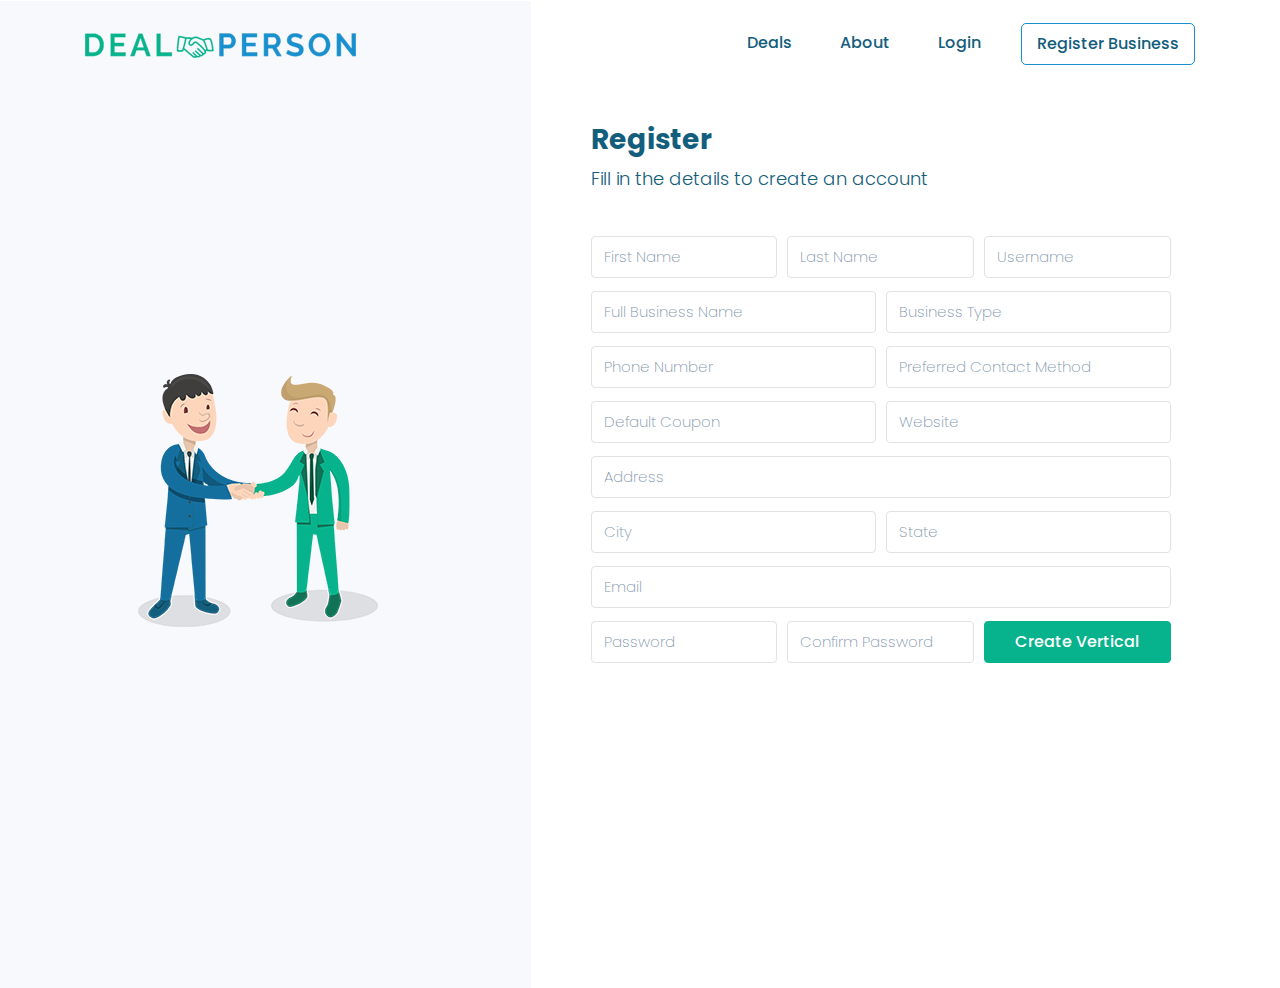
<file: contact.html>
<!DOCTYPE html>
<html lang="en">

<head>

    <meta charset="utf-8">
    <meta name="viewport" content="width=device-width, initial-scale=1, shrink-to-fit=no">
    <meta name="description" content="">
    <meta name="author" content="">

    <title>Deal Person</title>

    <!-- Bootstrap core CSS -->
    <link href="vendor/bootstrap/css/bootstrap.min.css" rel="stylesheet">
    <link href="https://fonts.googleapis.com/css?family=Poppins:200,300,400,500,600,700,800,900" rel="stylesheet">
    <link href="https://fonts.googleapis.com/css?family=Montserrat:300,400" rel="stylesheet">

    <!-- Custom styles for this template -->
    <link href="css/custom.css" rel="stylesheet">

    <style type="text/css">
        .navbar-bg-custom {
            border: 0;
        }

    </style>


</head>

<body>

    <!-- Navigation -->
    <nav class="navbar navbar-expand-lg navbar-bg-custom navbar-light">
        <div class="container">
            <!--                 <div class="col-md-5 left-pane-head"> -->
            <a class="navbar-brand" href="index.html"><img class="logo" src="images/logo.png"></a>
            <!--       </div> -->
            <!--             <div class="col-md-7"> -->
            <button class="navbar-toggler" type="button" data-toggle="collapse" data-target="#navbarResponsive" aria-controls="navbarResponsive" aria-expanded="false" aria-label="Toggle navigation">
          <span class="navbar-toggler-icon"></span>
        </button>
            <div class="collapse navbar-collapse nav-custom" id="navbarResponsive">
                <ul class="navbar-nav ml-auto">
                    <li class="nav-item active">
                        <a class="nav-link" href="deal-list.html">Deals
                <span class="sr-only">(current)</span>
              </a>
                    </li>
                    <li class="nav-item">
                        <a class="nav-link" href="#">About</a>
                    </li>
                    <li class="nav-item">
                        <a class="nav-link" href="login.html">Login</a>
                    </li>
                    <li class="nav-item">
                        <a class="nav-link reg-button" href="register.html">Register Business</a>
                    </li>
                </ul>
            </div>
        </div>
        <!--       </div> -->
    </nav>



    <div class="row body-container">

        <div class="col-lg-5 left-pane">
            <img class="center-content" src="images/deal-person.png">
        </div>
        <div class="col-lg-6 right-pane">
            <h2 class="reg-title">Register</h2>
            <p class="reg-desc">Fill in the details to create an account</p>


            <form class="reg-form">
                <div class="form-row">
                    <div class="col-md-4">
                        <input type="text" class="form-control" placeholder="First Name">
                    </div>
                    <div class="col-md-4">
                        <input type="text" class="form-control" placeholder="Last Name">
                    </div>
                    <div class="col-md-4">
                        <input type="text" class="form-control" placeholder="Username">
                    </div>
                </div>

                <div class="form-row">
                    <div class="col-md-6">
                        <input type="text" class="form-control" placeholder="Full Business Name">
                    </div>
                    <div class="col-md-6">
                        <input type="text" class="form-control" placeholder="Business Type">
                    </div>
                </div>

                <div class="form-row">
                    <div class="col-md-6">
                        <input type="text" class="form-control" placeholder="Phone Number">
                    </div>
                    <div class="col-md-6">
                        <input type="text" class="form-control" placeholder="Preferred Contact Method">
                    </div>
                </div>

                <div class="form-row">
                    <div class="col-md-6">
                        <input type="text" class="form-control" placeholder="Default Coupon">
                    </div>
                    <div class="col-md-6">
                        <input type="text" class="form-control" placeholder="Website">
                    </div>
                </div>

                <div class="form-row">
                    <div class="col-md-12">
                        <input type="text" class="form-control" placeholder="Address">
                    </div>
                </div>


                <div class="form-row">
                    <div class="col-md-6">
                        <input type="text" class="form-control" placeholder="City">
                    </div>
                    <div class="col-md-6">
                        <input type="text" class="form-control" placeholder="State">
                    </div>
                </div>


                <div class="form-row">
                    <div class="col-md-12">
                        <input type="text" class="form-control" placeholder="Email">
                    </div>
                </div>


                <div class="form-row">
                    <div class="col-md-4">
                        <input type="text" class="form-control" placeholder="Password">
                    </div>
                    <div class="col-md-4">
                        <input type="text" class="form-control" placeholder="Confirm Password">
                    </div>
                    <div class="col-md-4">
                        <button type="submit" class="btn btn-submit">Create Vertical</button>
                    </div>
                </div>


            </form>


        </div>
    </div>








    <!-- Bootstrap core JavaScript -->
    <script src="vendor/jquery/jquery.min.js"></script>
    <script src="vendor/bootstrap/js/bootstrap.bundle.min.js"></script>

</body>

</html>
</file>
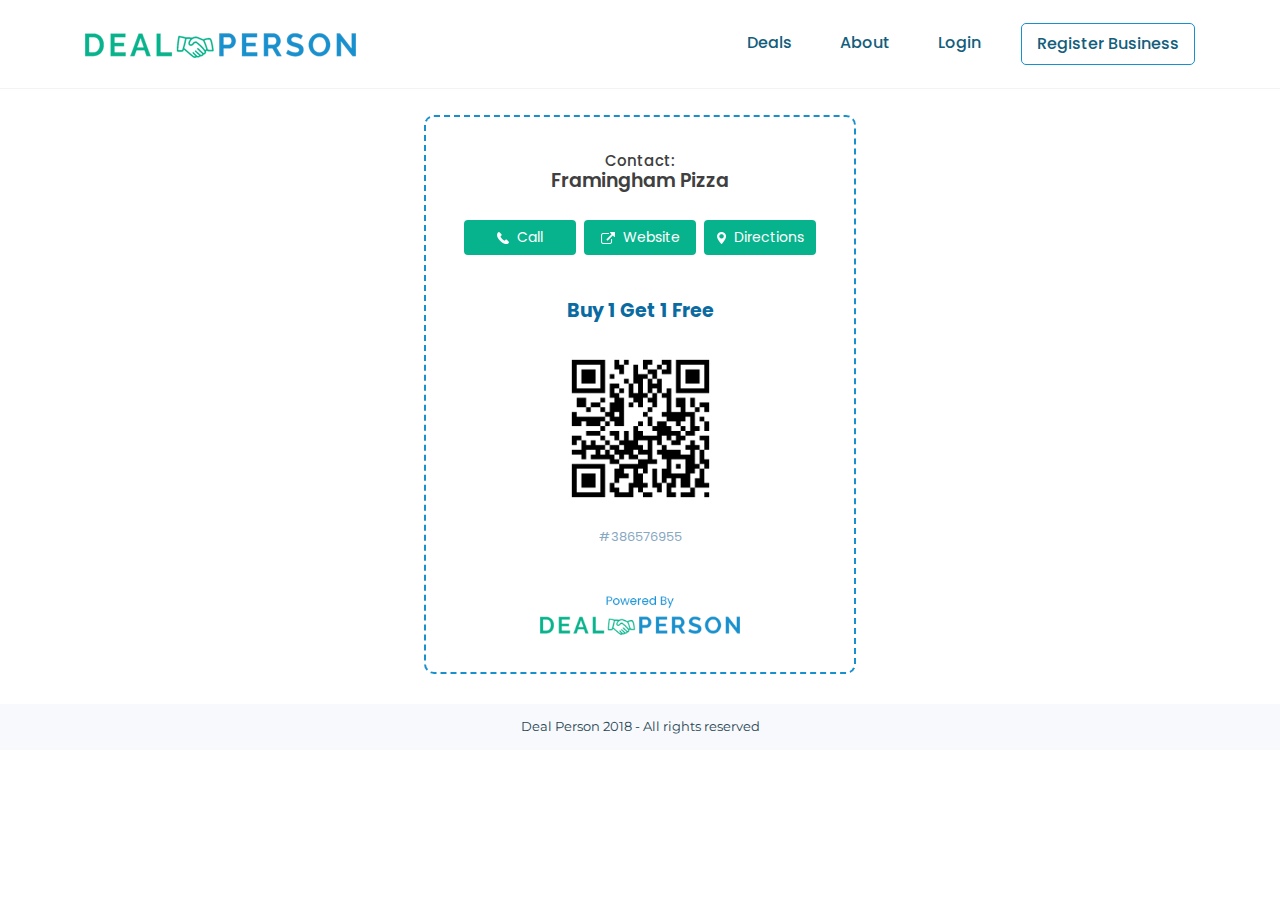
<file: coupon.html>
<!DOCTYPE html>
<html lang="en">

<head>

    <meta charset="utf-8">
    <meta name="viewport" content="width=device-width, initial-scale=1, shrink-to-fit=no">
    <meta name="description" content="">
    <meta name="author" content="">

    <title>Deal Person</title>

    <!-- Bootstrap core CSS -->
    <link href="vendor/bootstrap/css/bootstrap.min.css" rel="stylesheet">
    <link href="https://fonts.googleapis.com/css?family=Poppins:300,400,500,600,700,800,900" rel="stylesheet">
    <link href="https://fonts.googleapis.com/css?family=Montserrat:300,400" rel="stylesheet">

    <!-- Custom styles for this template -->
    <link href="css/custom.css" rel="stylesheet">


</head>

<body>

    <!-- Navigation -->
    <nav class="navbar navbar-expand-lg navbar-bg-custom navbar-light">
        <div class="container">
            <a class="navbar-brand" href="index.html"><img class="logo" src="images/logo.png"></a>
            <button class="navbar-toggler" type="button" data-toggle="collapse" data-target="#navbarResponsive" aria-controls="navbarResponsive" aria-expanded="false" aria-label="Toggle navigation">
          <span class="navbar-toggler-icon"></span>
        </button>
            <div class="collapse navbar-collapse nav-custom" id="navbarResponsive">
                <ul class="navbar-nav ml-auto">
                    <li class="nav-item active">
                        <a class="nav-link" href="deal-list.html">Deals
                <span class="sr-only">(current)</span>
              </a>
                    </li>
                    <li class="nav-item">
                        <a class="nav-link" href="#">About</a>
                    </li>
                    <li class="nav-item">
                        <a class="nav-link" href="login.html">Login</a>
                    </li>
                    <li class="nav-item">
                        <a class="nav-link reg-button" href="register.html">Register Business</a>
                    </li>
                </ul>
            </div>
        </div>
    </nav>


    <!-- Page Content -->
    <div class="container">

        <div class="col-sm-12 col-md-7 col-lg-5" style="margin: 0 auto">
            <div class="coupon-widget">
                <h5>Contact:<br>
                    <div class="business-name">Framingham Pizza</div>
                </h5>

                <div class="action-buttons">
                    <button class="btn btn-default"><img class="call-icon" src="images/call-icon.png">Call</button>
                    <button class="btn btn-default"><img class="call-icon" src="images/link-icon.png">Website</button>
                    <button class="btn btn-default"><img class="call-icon" src="images/pin-icon.png">Directions</button>
                </div>

                <p class="deal-claim">Buy 1 Get 1 Free</p>
                <img class="qr-code" src="images/qr-code.png">

                <div class="deal-id-coupon">#386576955</div>
                <img class="powered-by" src="images/powered-by.png">

            </div>
        </div>

    </div>
    <!-- /.container -->

    <!-- Footer -->
    <footer class="footer-bg text-center container-fluid">
        <div class="container">
            <p class="footer-credit">Deal Person 2018 - All rights reserved</p>
        </div>
        <!-- /.container -->
    </footer>

    <!-- Bootstrap core JavaScript -->
    <script src="vendor/jquery/jquery.min.js"></script>
    <script src="vendor/bootstrap/js/bootstrap.bundle.min.js"></script>

</body>

</html>
</file>
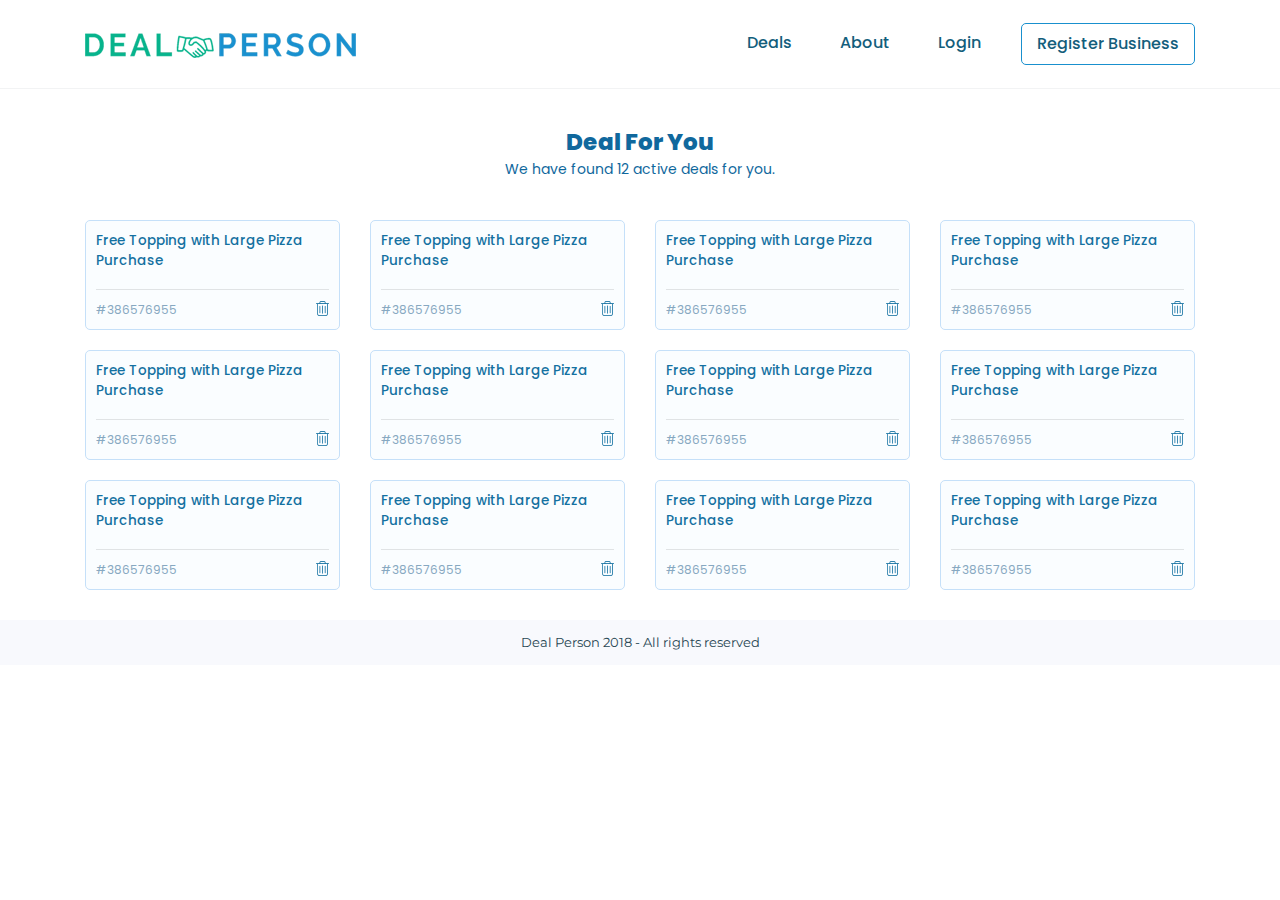
<file: deal-list.html>
<!DOCTYPE html>
<html lang="en">

<head>

    <meta charset="utf-8">
    <meta name="viewport" content="width=device-width, initial-scale=1, shrink-to-fit=no">
    <meta name="description" content="">
    <meta name="author" content="">

    <title>Deal Person</title>

    <!-- Bootstrap core CSS -->
    <link href="vendor/bootstrap/css/bootstrap.min.css" rel="stylesheet">
    <link href="https://fonts.googleapis.com/css?family=Poppins:300,400,500,600,700,800,900" rel="stylesheet">
    <link href="https://fonts.googleapis.com/css?family=Montserrat:300,400" rel="stylesheet">

    <!-- Custom styles for this template -->
    <link href="css/custom.css" rel="stylesheet">

</head>

<body>

    <!-- Navigation -->
    <nav class="navbar navbar-expand-lg navbar-bg-custom navbar-light">
        <div class="container">
            <a class="navbar-brand" href="index.html"><img class="logo" src="images/logo.png"></a>
            <button class="navbar-toggler" type="button" data-toggle="collapse" data-target="#navbarResponsive" aria-controls="navbarResponsive" aria-expanded="false" aria-label="Toggle navigation">
          <span class="navbar-toggler-icon"></span>
        </button>
            <div class="collapse navbar-collapse nav-custom" id="navbarResponsive">
                <ul class="navbar-nav ml-auto">
                    <li class="nav-item active">
                        <a class="nav-link" href="deal-list.html">Deals
                <span class="sr-only">(current)</span>
              </a>
                    </li>
                    <li class="nav-item">
                        <a class="nav-link" href="#">About</a>
                    </li>
                    <li class="nav-item">
                        <a class="nav-link" href="login.html">Login</a>
                    </li>
                    <li class="nav-item">
                        <a class="nav-link reg-button" href="register.html">Register Business</a>
                    </li>
                </ul>
            </div>
        </div>
    </nav>


    <!-- Page Content -->
    <div class="container">
        <div class="col-xs-12 deals-available">
            <h4 class=" text-center"><span>Deal For You</span></h4>
            <p>We have found 12 active deals for you.</p>
        </div>

        <div class="row m10">
            <div class="col-lg-3 col-md-6" data-toggle="modal" data-target="#myModal">
                <div class="deal-list-block">
                    <div class="deal-name">Free Topping with Large Pizza Purchase</div>
                    <hr class="separator">
                    <div class="deal-id">#386576955</div>
                    <img class="deal-trash" src="images/trash.png">
                </div>
            </div>
            <div class="col-lg-3 col-md-6" data-toggle="modal" data-target="#myModal">
                <div class="deal-list-block">
                    <div class="deal-name">Free Topping with Large Pizza Purchase</div>
                    <hr class="separator">
                    <div class="deal-id">#386576955</div>
                    <img class="deal-trash" src="images/trash.png">
                </div>
            </div>
            <div class="col-lg-3 col-md-6" data-toggle="modal" data-target="#myModal">
                <div class="deal-list-block">
                    <div class="deal-name">Free Topping with Large Pizza Purchase</div>
                    <hr class="separator">
                    <div class="deal-id">#386576955</div>
                    <img class="deal-trash" src="images/trash.png">
                </div>
            </div>
            <div class="col-lg-3 col-md-6" data-toggle="modal" data-target="#myModal">
                <div class="deal-list-block">
                    <div class="deal-name">Free Topping with Large Pizza Purchase</div>
                    <hr class="separator">
                    <div class="deal-id">#386576955</div>
                    <img class="deal-trash" src="images/trash.png">
                </div>
            </div>
        </div>

        <div class="row m10">
            <div class="col-lg-3 col-md-6" data-toggle="modal" data-target="#myModal">
                <div class="deal-list-block">
                    <div class="deal-name">Free Topping with Large Pizza Purchase</div>
                    <hr class="separator">
                    <div class="deal-id">#386576955</div>
                    <img class="deal-trash" src="images/trash.png">
                </div>
            </div>
            <div class="col-lg-3 col-md-6" data-toggle="modal" data-target="#myModal">
                <div class="deal-list-block">
                    <div class="deal-name">Free Topping with Large Pizza Purchase</div>
                    <hr class="separator">
                    <div class="deal-id">#386576955</div>
                    <img class="deal-trash" src="images/trash.png">
                </div>
            </div>
            <div class="col-lg-3 col-md-6" data-toggle="modal" data-target="#myModal">
                <div class="deal-list-block">
                    <div class="deal-name">Free Topping with Large Pizza Purchase</div>
                    <hr class="separator">
                    <div class="deal-id">#386576955</div>
                    <img class="deal-trash" src="images/trash.png">
                </div>
            </div>
            <div class="col-lg-3 col-md-6" data-toggle="modal" data-target="#myModal">
                <div class="deal-list-block">
                    <div class="deal-name">Free Topping with Large Pizza Purchase</div>
                    <hr class="separator">
                    <div class="deal-id">#386576955</div>
                    <img class="deal-trash" src="images/trash.png">
                </div>
            </div>
        </div>

        <div class="row m10">
            <div class="col-lg-3 col-md-6" data-toggle="modal" data-target="#myModal">
                <div class="deal-list-block">
                    <div class="deal-name">Free Topping with Large Pizza Purchase</div>
                    <hr class="separator">
                    <div class="deal-id">#386576955</div>
                    <img class="deal-trash" src="images/trash.png">
                </div>
            </div>
            <div class="col-lg-3 col-md-6" data-toggle="modal" data-target="#myModal">
                <div class="deal-list-block">
                    <div class="deal-name">Free Topping with Large Pizza Purchase</div>
                    <hr class="separator">
                    <div class="deal-id">#386576955</div>
                    <img class="deal-trash" src="images/trash.png">
                </div>
            </div>
            <div class="col-lg-3 col-md-6" data-toggle="modal" data-target="#myModal">
                <div class="deal-list-block">
                    <div class="deal-name">Free Topping with Large Pizza Purchase</div>
                    <hr class="separator">
                    <div class="deal-id">#386576955</div>
                    <img class="deal-trash" src="images/trash.png">
                </div>
            </div>
            <div class="col-lg-3 col-md-6" data-toggle="modal" data-target="#myModal">
                <div class="deal-list-block">
                    <div class="deal-name">Free Topping with Large Pizza Purchase</div>
                    <hr class="separator">
                    <div class="deal-id">#386576955</div>
                    <img class="deal-trash" src="images/trash.png">
                </div>
            </div>


        </div>




        <!-- Modal -->
        <div id="myModal" class="modal fade" role="dialog">
            <div class="modal-dialog">

                <!-- Modal content-->
                <div class="modal-content">
                    <div class="modal-header deal-detail-header">
                        <button type="button" class="close dismiss" data-dismiss="modal">&times;</button>
                        <h4 class="modal-title">Deal Info</h4>
                    </div>
                    <div class="modal-body deal-detail-body">
                        <h4 class="deal-seller">Framingham Pizza</h4>
                        <p>Free Topping with Large Pizza Purchase</p>

                        <div class="col-sm-6" style="margin: 30px auto; display: block;">
                            <div class="row">
                                <div class="col">
                                    <img src="images/calendar2.jpg" class="calendar-img"><br>
                                    <span>Issue Date: <b class="deal-date">8/7/2018</b></span>
                                </div>
                                <div class="col">
                                    <img src="images/calendar2.jpg" class="calendar-img"><br>
                                    <span>Expiry Date: <b class="deal-date">8/7/2019</b></span>
                                </div>
                            </div>
                        </div>
                        <div class="col-sm-10" style="margin: 30px auto; display: block;">
                            <p>Would you like to use it now or later?</p>
                            <div class="action-buttons">
                                <a href="coupon.html"><button class="btn btn-default">Now</button></a>
                                <button class="btn btn-default" data-dismiss="modal">Later</button>
                            </div>
                        </div>

                    </div>
                    <div class="modal-footer">
                        <div class="deal-id">ID: #386576955</div>
                    </div>

                </div>
            </div>
        </div>
    </div>


    <!-- Footer -->
    <footer class="footer-bg text-center container-fluid">
        <div class="container">
            <p class="footer-credit">Deal Person 2018 - All rights reserved</p>
        </div>
    </footer>

    <!-- Bootstrap core JavaScript -->
    <script src="vendor/jquery/jquery.min.js"></script>
    <script src="vendor/bootstrap/js/bootstrap.bundle.min.js"></script>

</body>

</html>
</file>
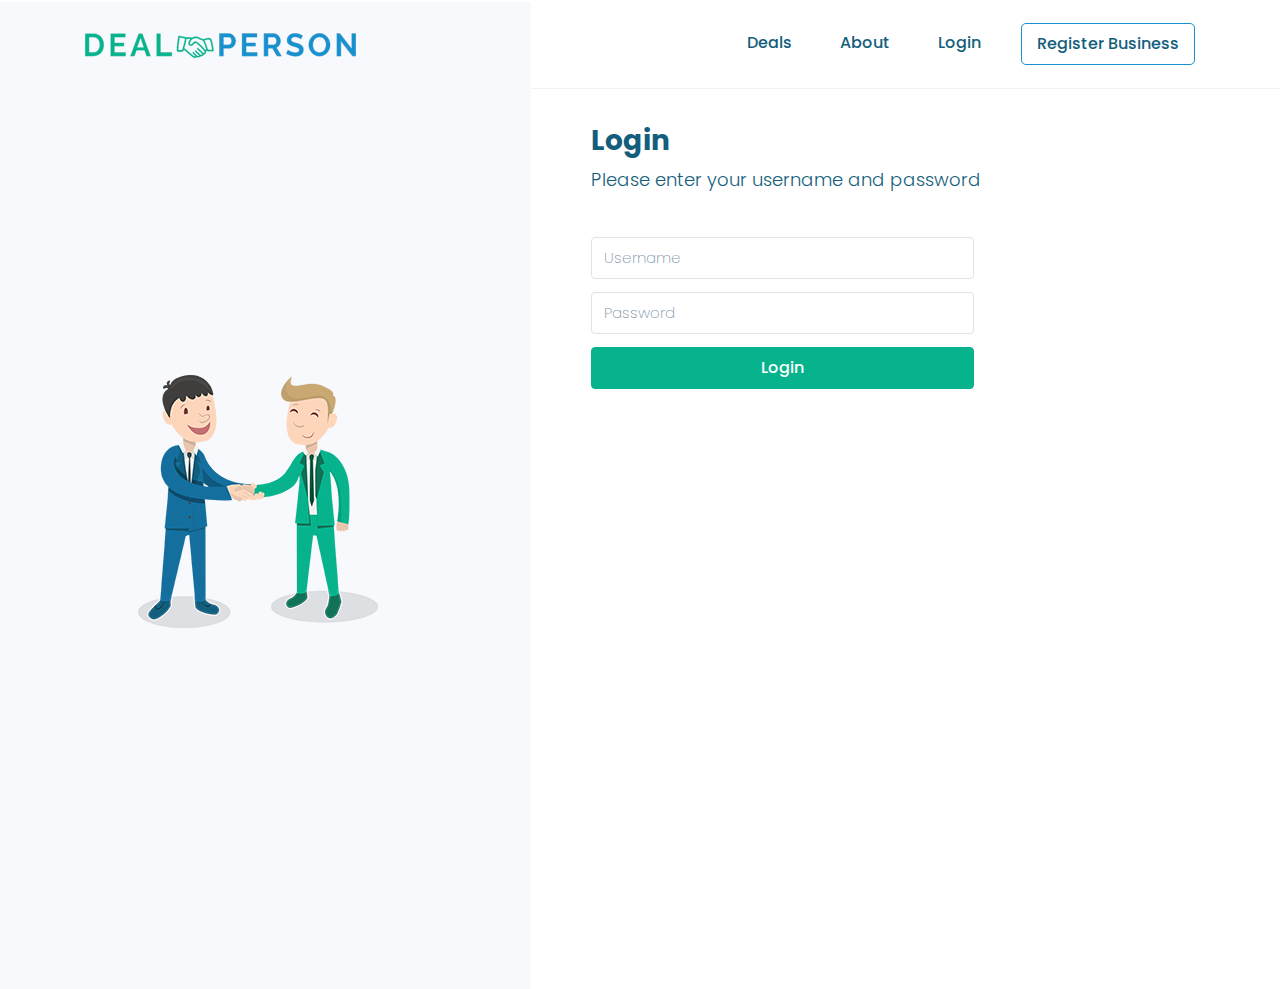
<file: login.html>
<!DOCTYPE html>
<html lang="en">

<head>

    <meta charset="utf-8">
    <meta name="viewport" content="width=device-width, initial-scale=1, shrink-to-fit=no">
    <meta name="description" content="">
    <meta name="author" content="">

    <title>Deal Person</title>

    <!-- Bootstrap core CSS -->
    <link href="vendor/bootstrap/css/bootstrap.min.css" rel="stylesheet">
    <link href="https://fonts.googleapis.com/css?family=Poppins:200,300,400,500,600,700,800,900" rel="stylesheet">
    <link href="https://fonts.googleapis.com/css?family=Montserrat:300,400" rel="stylesheet">

    <!-- Custom styles for this template -->
    <link href="css/custom.css" rel="stylesheet">

</head>

<body>

    <!-- Navigation -->
    <nav class="navbar navbar-expand-lg navbar-bg-custom navbar-light">
        <div class="container">

            <a class="navbar-brand" href="index.html?"><img class="logo" src="images/logo.png"></a>

            <button class="navbar-toggler" type="button" data-toggle="collapse" data-target="#navbarResponsive" aria-controls="navbarResponsive" aria-expanded="false" aria-label="Toggle navigation">
          <span class="navbar-toggler-icon"></span>
        </button>
            <div class="collapse navbar-collapse nav-custom" id="navbarResponsive">
                <ul class="navbar-nav ml-auto">
                    <li class="nav-item active">
                        <a class="nav-link" href="deal-list.html">Deals
                <span class="sr-only">(current)</span>
              </a>
                    </li>
                    <li class="nav-item">
                        <a class="nav-link" href="#">About</a>
                    </li>
                    <li class="nav-item">
                        <a class="nav-link" href="login.html">Login</a>
                    </li>
                    <li class="nav-item">
                        <a class="nav-link reg-button" href="register.html">Register Business</a>
                    </li>
                </ul>
            </div>
        </div>
    </nav>

    <div class="row body-container">

        <div class="col-lg-5 left-pane">
            <img class="center-content" src="images/deal-person.png">
        </div>
        <div class="col-lg-6 right-pane">
            <h2 class="reg-title">Login</h2>
            <p class="reg-desc">Please enter your username and password</p>


            <form class="reg-form">

                <div class="form-row">
                    <div class="col-md-8">
                        <input type="text" class="form-control" placeholder="Username">
                    </div>
                </div>


                <div class="form-row">
                    <div class="col-md-8">
                        <input type="text" class="form-control" placeholder="Password">
                    </div>

                </div>
                <div class="form-row">

                    <div class="col-md-8">
                        <button type="submit" class="btn btn-submit">Login</button>
                    </div>
                </div>


            </form>


        </div>
    </div>


    <!-- Bootstrap core JavaScript -->
    <script src="vendor/jquery/jquery.min.js"></script>
    <script src="vendor/bootstrap/js/bootstrap.bundle.min.js"></script>

</body>

</html>
</file>
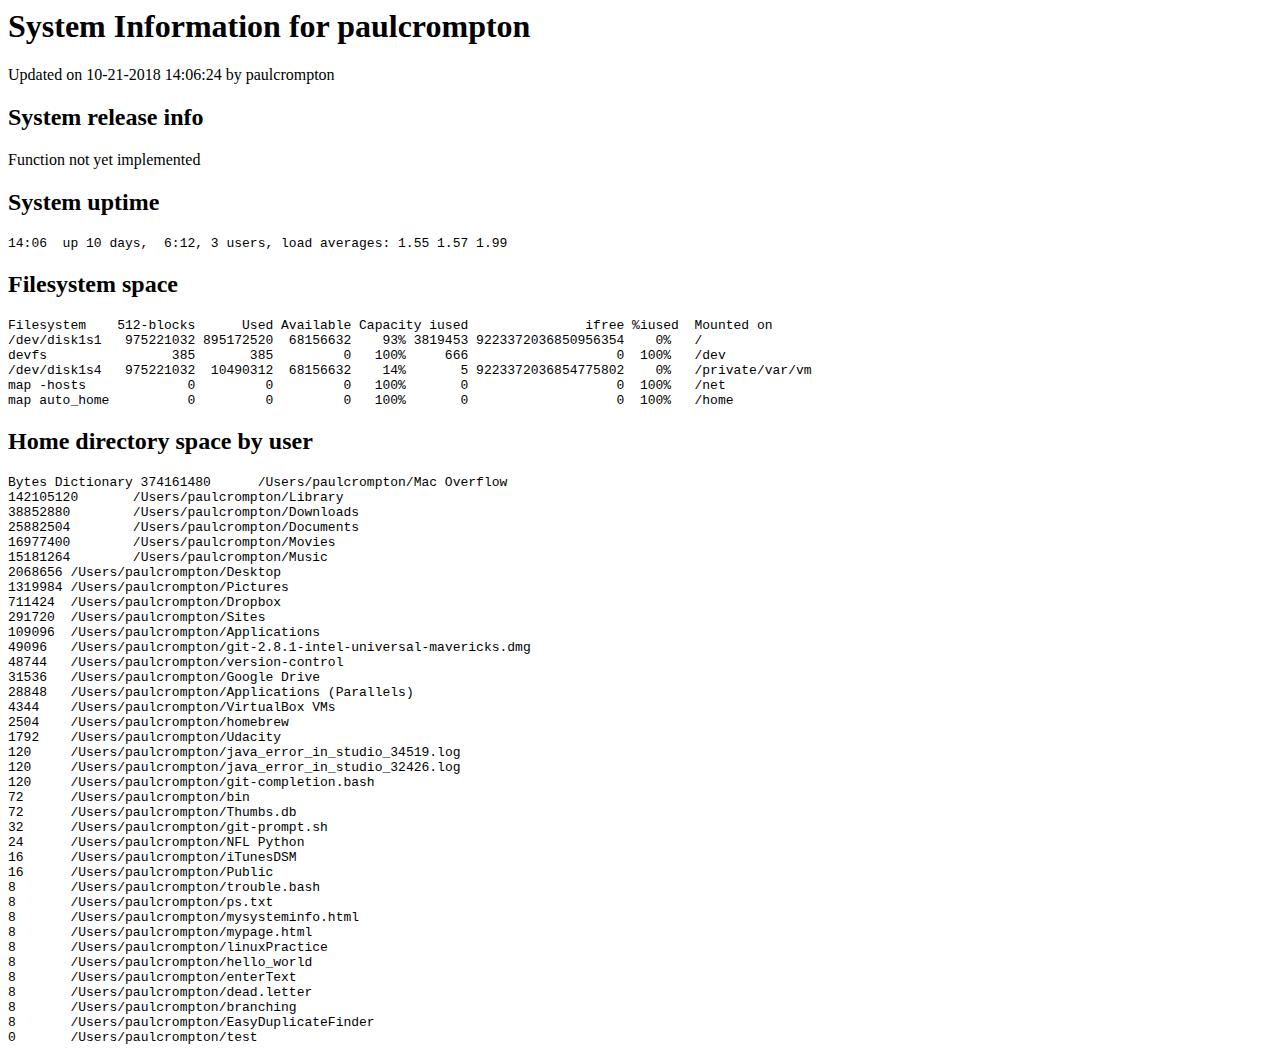
<file: mypage.html>
<html>
<head>
<title>System Information for paulcrompton</title>
</head>
<body>
<h1>System Information for paulcrompton</h1>
<p>Updated on 10-21-2018 14:06:24 by paulcrompton</p>
<h2>System release info</h2>
<p>Function not yet implemented</p>
<h2>System uptime</h2>
<pre>14:06  up 10 days,  6:12, 3 users, load averages: 1.55 1.57 1.99</pre>
<h2>Filesystem space</h2>
<pre>Filesystem    512-blocks      Used Available Capacity iused               ifree %iused  Mounted on
/dev/disk1s1   975221032 895172520  68156632    93% 3819453 9223372036850956354    0%   /
devfs                385       385         0   100%     666                   0  100%   /dev
/dev/disk1s4   975221032  10490312  68156632    14%       5 9223372036854775802    0%   /private/var/vm
map -hosts             0         0         0   100%       0                   0  100%   /net
map auto_home          0         0         0   100%       0                   0  100%   /home</pre>
<h2>Home directory space by user</h2>
<pre>Bytes Dictionary 374161480	/Users/paulcrompton/Mac Overflow
142105120	/Users/paulcrompton/Library
38852880	/Users/paulcrompton/Downloads
25882504	/Users/paulcrompton/Documents
16977400	/Users/paulcrompton/Movies
15181264	/Users/paulcrompton/Music
2068656	/Users/paulcrompton/Desktop
1319984	/Users/paulcrompton/Pictures
711424	/Users/paulcrompton/Dropbox
291720	/Users/paulcrompton/Sites
109096	/Users/paulcrompton/Applications
49096	/Users/paulcrompton/git-2.8.1-intel-universal-mavericks.dmg
48744	/Users/paulcrompton/version-control
31536	/Users/paulcrompton/Google Drive
28848	/Users/paulcrompton/Applications (Parallels)
4344	/Users/paulcrompton/VirtualBox VMs
2504	/Users/paulcrompton/homebrew
1792	/Users/paulcrompton/Udacity
120	/Users/paulcrompton/java_error_in_studio_34519.log
120	/Users/paulcrompton/java_error_in_studio_32426.log
120	/Users/paulcrompton/git-completion.bash
72	/Users/paulcrompton/bin
72	/Users/paulcrompton/Thumbs.db
32	/Users/paulcrompton/git-prompt.sh
24	/Users/paulcrompton/NFL Python
16	/Users/paulcrompton/iTunesDSM
16	/Users/paulcrompton/Public
8	/Users/paulcrompton/trouble.bash
8	/Users/paulcrompton/ps.txt
8	/Users/paulcrompton/mysysteminfo.html
8	/Users/paulcrompton/mypage.html
8	/Users/paulcrompton/linuxPractice
8	/Users/paulcrompton/hello_world
8	/Users/paulcrompton/enterText
8	/Users/paulcrompton/dead.letter
8	/Users/paulcrompton/branching
8	/Users/paulcrompton/EasyDuplicateFinder
0	/Users/paulcrompton/test</pre>
</body>
</html>
</file>
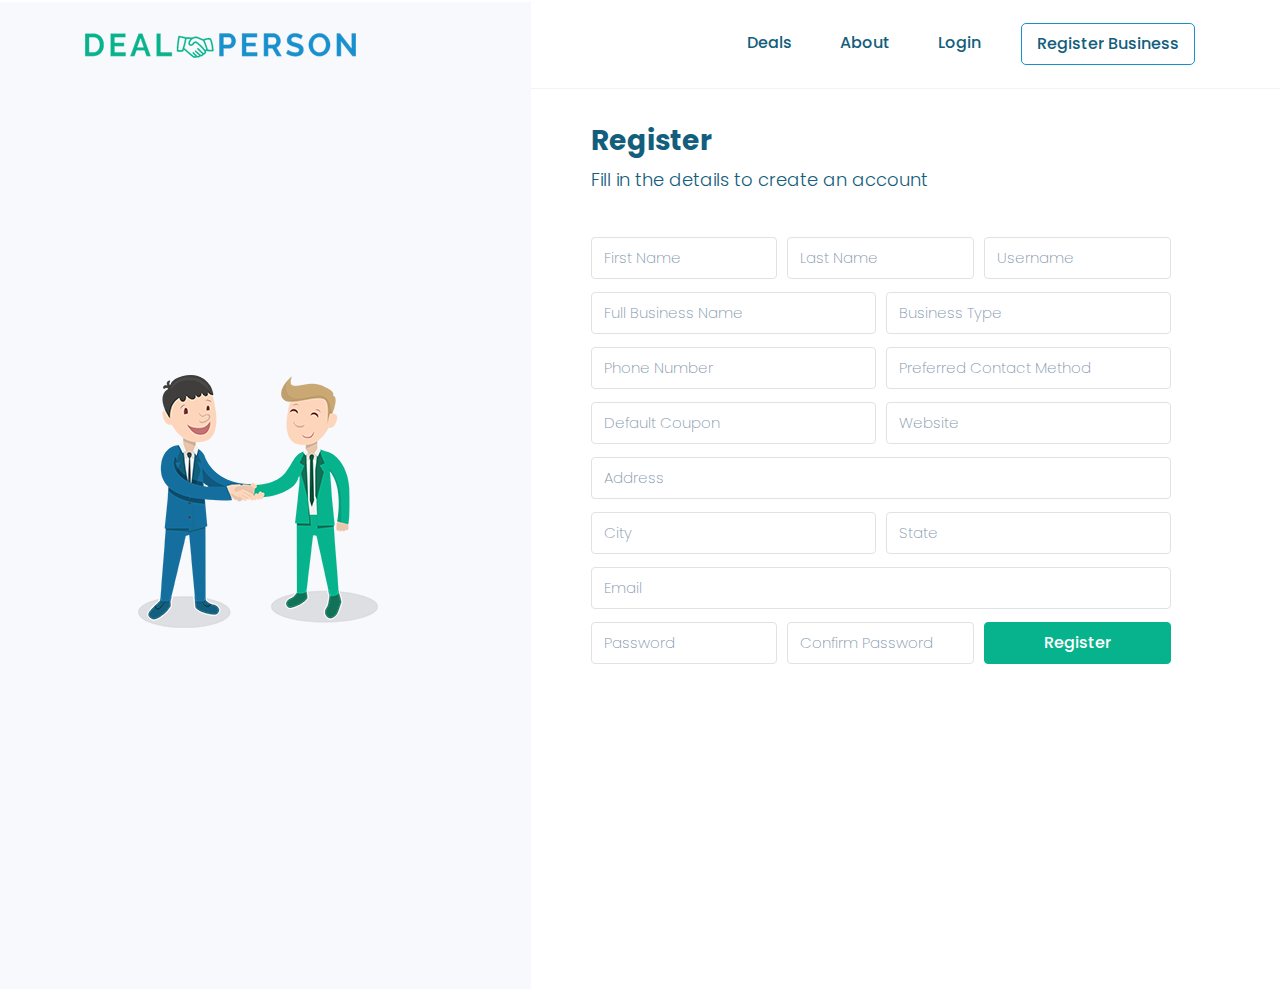
<file: register.html>
<!DOCTYPE html>
<html lang="en">

<head>

    <meta charset="utf-8">
    <meta name="viewport" content="width=device-width, initial-scale=1, shrink-to-fit=no">
    <meta name="description" content="">
    <meta name="author" content="">

    <title>Deal Person</title>

    <!-- Bootstrap core CSS -->
    <link href="vendor/bootstrap/css/bootstrap.min.css" rel="stylesheet">
    <link href="https://fonts.googleapis.com/css?family=Poppins:200,300,400,500,600,700,800,900" rel="stylesheet">
    <link href="https://fonts.googleapis.com/css?family=Montserrat:300,400" rel="stylesheet">

    <!-- Custom styles for this template -->
    <link href="css/custom.css" rel="stylesheet">

</head>

<body>

    <!-- Navigation -->
    <nav class="navbar navbar-expand-lg navbar-bg-custom navbar-light">
        <div class="container">

            <a class="navbar-brand" href="index.html">
                <img class="logo" src="images/logo.png">
            </a>

            <button class="navbar-toggler" type="button" data-toggle="collapse" data-target="#navbarResponsive" aria-controls="navbarResponsive" aria-expanded="false" aria-label="Toggle navigation">
                <span class="navbar-toggler-icon"></span>
            </button>
            <div class="collapse navbar-collapse nav-custom" id="navbarResponsive">
                <ul class="navbar-nav ml-auto">
                    <li class="nav-item active">
                        <a class="nav-link" href="#">Deals
                            <span class="sr-only">(current)</span>
                        </a>
                    </li>
                    <li class="nav-item">
                        <a class="nav-link" href="#">About</a>
                    </li>
                    <li class="nav-item">
                        <a class="nav-link" href="login.html">Login</a>
                    </li>
                    <li class="nav-item">
                        <a class="nav-link reg-button" href="#">Register Business</a>
                    </li>
                </ul>
            </div>
        </div>
    </nav>

    <div class="row body-container">

        <div class="col-lg-5 left-pane">
            <img class="center-content" src="images/deal-person.png">
        </div>
        <div class="col-lg-6 right-pane">
            <h2 class="reg-title">Register</h2>
            <p class="reg-desc">Fill in the details to create an account</p>

            <form class="reg-form">
                <div class="form-row">
                    <div class="col-md-4">
                        <input type="text" class="form-control" placeholder="First Name">
                    </div>
                    <div class="col-md-4">
                        <input type="text" class="form-control" placeholder="Last Name">
                    </div>
                    <div class="col-md-4">
                        <input type="text" class="form-control" placeholder="Username">
                    </div>
                </div>

                <div class="form-row">
                    <div class="col-md-6">
                        <input type="text" class="form-control" placeholder="Full Business Name">
                    </div>
                    <div class="col-md-6">
                        <input type="text" class="form-control" placeholder="Business Type">
                    </div>
                </div>

                <div class="form-row">
                    <div class="col-md-6">
                        <input type="text" class="form-control" placeholder="Phone Number">
                    </div>
                    <div class="col-md-6">
                        <input type="text" class="form-control" placeholder="Preferred Contact Method">
                    </div>
                </div>

                <div class="form-row">
                    <div class="col-md-6">
                        <input type="text" class="form-control" placeholder="Default Coupon">
                    </div>
                    <div class="col-md-6">
                        <input type="text" class="form-control" placeholder="Website">
                    </div>
                </div>

                <div class="form-row">
                    <div class="col-md-12">
                        <input type="text" class="form-control" placeholder="Address">
                    </div>
                </div>

                <div class="form-row">
                    <div class="col-md-6">
                        <input type="text" class="form-control" placeholder="City">
                    </div>
                    <div class="col-md-6">
                        <input type="text" class="form-control" placeholder="State">
                    </div>
                </div>

                <div class="form-row">
                    <div class="col-md-12">
                        <input type="text" class="form-control" placeholder="Email">
                    </div>
                </div>

                <div class="form-row">
                    <div class="col-md-4">
                        <input type="text" class="form-control" placeholder="Password">
                    </div>
                    <div class="col-md-4">
                        <input type="text" class="form-control" placeholder="Confirm Password">
                    </div>
                    <div class="col-md-4">
                        <button type="submit" class="btn btn-submit">Register</button>
                    </div>
                </div>

            </form>
        </div>
    </div>
    <!-- Bootstrap core JavaScript -->
    <script src="vendor/jquery/jquery.min.js"></script>
    <script src="vendor/bootstrap/js/bootstrap.bundle.min.js"></script>

</body>

</html>
</file>
<file: css/custom.css>
body {
	font-family: 'Poppins', sans-serif;
}
.navbar-bg-custom {
    background: white !important;
    padding: 23px 16px;
border-bottom: 1px solid #f2f3f4;    
}
.nav-custom a {
	color: #135e7c;
	font-weight: 500;
	font-size: 16px;
}
.navbar-nav li a {
    color: #135e7c !important;
}
button:hover {
	cursor: pointer;
}

@media (min-width: 992px) {
.navbar-expand-lg .navbar-nav .nav-link {
    margin-left: 2rem;
}

.reg-button {
    border: 0.5pt solid #1990ce;
    border-radius: 5px;
    padding: 8px 15px !important;
}
.desk-hide {
	display: none;
}
}

@media (max-width: 991px) {
	.nav-custom {
    margin-top: 25px;
}
.desk-show {
	display: none;
}
}



  .main-header {
    height: 88vh;
    min-height: 300px;
    background: #f8f9fd;
  }

.welcome-title {
	font-weight: bold;
	font-size: 28px;
	color: #135e7c;
	margin-top: 86px;
}
.search-title {
	font-size: 18px;
	font-weight: 300;
	color: #135e7c;
}
.form-search-custom {
    height: 53px;
    border-left: 0;
}
input:focus {
    outline: none !important;
    box-shadow: none !important;
    border: 1px solid #ced4da;
}
.search-icon {
	    background: white;
    border: 1px solid #ced4da;
    border-right: 0;
    border-radius: 5px 0 0 5px;
    padding-left: 13px;
}
.btn-search-custom {
    background: #07b38c;
    color: white;
    width: 101px;
    height: 53px;
    border-radius: 0px 5px 5px 0;
    font-size: 20px;
}

::placeholder {
	color: #8296ad !important;
	font-size: 16px;
	font-weight: 300;
}


.mt-25 {
	margin-top: 25px;
	margin-bottom: 25px;
}
.m60 {
	margin-top: 35px;
	margin-bottom: 35px;
}
.m60:first-child {
	margin-top: 115px;
}
.t75 {
	margin-top: 75px;
}
@media (max-width: 991px) {
.t75 {
	margin-top: 35px;
}
}
.mt-110 {
	margin-top: 63px;
}
@media (max-width: 991px) {
.mt-110 {
    margin-top: 10px;
    width: 50%;
}
}
.mw-310 {
	max-width: 310px;
}
@media (max-width: 991px) {
.mw-310 {
	max-width: 270px;
}
.logo {
    width: 200px;
}
.navbar-light .navbar-toggler, .navbar-light .navbar-toggler:hover {
    color: rgba(0,0,0,.5);
    border: 0;
    text-align: right;
    padding: 0;
    outline: 0;
}
.navbar-light .navbar-brand {
    padding: 0;
}
}

.service-title {
	    font-weight: 600 !important;
    color: #135e7c;
    font-size: 26px;
}
.gr-title {
	color: #07b38c;
}
.service-body {
	color: #284753;
	font-weight: 400;
	font-size: 17px;
	font-family: 'Montserrat', sans-serif;
}

.footer-bg {
    background: #f8f9fd;
}
.footer-bg h4 {
	font-weight: 600 !important;
    color: #135e7c;
    font-size: 26px;
    padding-top: 50px;
}
.footer-bg p {
    margin: 30px auto 0;
    padding: 13px 0;
    color: #284753;
    font-size: 13px;
    font-family: 'Montserrat', sans-serif;
    font-weight: 400;
    text-align: center;
}
.get-deals-btn, .register-btn {
	width: 140px;
	height: 45px;
	font-size: 18px;
	font-weight: 400;
	border-radius: 4px;
	margin-left: 5px;
	margin-right: 5px;
	color: white;
	border: 0;
	margin-top: 25px;
}
.get-deals-btn {
	background: #07b38c;
}
.register-btn {
	background: #146f9e;
}
.footer-credit {
    font-size: 14px;
    font-weight: 500;
    margin-top: 25px;
}


html,body {
  height: 100%;
}

.left-pane {
    background: #f8f9fd;
    display: flex;
    align-items: center;
}

  @media (min-width: 992px) {
.left-pane {
    height: calc(100% + 87.31px);
    background: #f8f9fd;
    display: flex;
    align-items: center;
    margin-top: -87.31px;
}
    .right-pane {
      padding-left: 60px;
    }
  }
  .center-content {
    margin: auto;
    padding-top: 12px;
  }
  .body-container {
      height: 100%;
  }

.reg-form .form-control {
  height: 42px;
      border: 1px solid #e1e2e4;
    margin-bottom: 13px;      
}
.navbar-brand {
  z-index: 2;
}
.btn-submit {
  background: #07b38c;
  width: 100%;
  height: 42px;
  border: 1px solid #07b38c;
  color: white;
  font-weight: 500;
  font-size: 16px;
}
.reg-title {
  font-weight: bold;
    font-size: 28px;
    color: #135e7c;
    margin-top: 35px;
}
.reg-desc {
  font-weight: 300;
  font-size: 18px;
  color: #135e7c;
  margin-bottom: 44px;
}
::placeholder {
  font-weight: 200;
  font-size: 15px;
  color: #93a6ae;
}

@media (max-width: 991px) {
.body-container {
    max-width: 720px;
    margin: 0 auto;    
}
}
@media (max-width: 767px) {
.body-container {
    max-width: 540px;
    margin: 0 auto;    
}
}




/* Search Chat Page */

.bubble-user-chat {
  text-align: left;
  margin-right: 59px;  
}
.bubble-user-chat-box {
  display: inline-block;
  margin: 0.25em;
  min-height: 1em;
  padding: 0.25em 0.75em;
  position: relative;
  border-radius: 0.5em;
  line-height: 1.5;
  color: white;
  background-color: #1990ce;
}
.bubble-user-chat-box::before {
  content: '';
  display: block;
  width: 3em;
  height: 2em;
  position: absolute;
  right: -1em;
  bottom: 0;
  border-left: 2em solid #1990ce;
  border-bottom-left-radius: 100%;
  z-index: -1;
}
.bubble-dp-chat {
  text-align: left;
  margin-left: 59px;
}
.bubble-dp-chat-block {
  display: inline-block;
  margin: 0.25em;
  min-height: 1em;
  padding: 0.25em 0.75em;
  position: relative;
  border-radius: 0.5em;
  line-height: 1.5;
  color: white;
  background-color: #07b38c;
  max-width: 380px;
}
.bubble-dp-chat-block::before {
  content: '';
  display: block;
  width: 3em;
  height: 2em;
  position: absolute;
  left: -1em;
  bottom: 0;
  border-right: 2em solid #07b38c;
  border-bottom-right-radius: 100%;
  z-index: -1;
}

time {
  font-size: 11px;
    padding: 0 14px;
    color: #666;
    font-weight: 400;
}

.dp-avatar {
    background-image: url(/../deal-person/images/me.png);
    height: 40px;
    width: 40px;
    background-size: 29px;
    background-repeat: no-repeat;
    position: absolute;
    margin-top: -31px;
    left: 15px;
}

.user-avatar {
    background-image: url(/../deal-person/images/you.png);
    height: 40px;
    width: 40px;
    background-size: 29px;
    background-repeat: no-repeat;
    position: absolute;
    margin-top: -31px;
    right: 15px;
}

.user-chat-block, .dp-chat-block {
  margin-bottom: 13px;
}
.user-chat-block {
  text-align: right;
  float: right;
  clear: both;
}
.user-chat-block {
  float: right;
  clear: both;
}
.user-chat-block time {
  text-align: right;
  margin-right: 62px;
}
.dp-chat-block {
  float: left;
  clear: both;
}

.dp-chat-block time {
  text-align: left;
  margin-left: 62px;
}

.user-options {
    margin: 22px 17px 0px 73px;
}
@media (max-width: 767px) {
.user-options {
    margin: 22px 17px 0px 50px;
}
}
.user-options span {
    border: 1px dashed #07b38c;
    font-size: 14px;
    margin: 0px 4px 8px 0;
    padding: 14px 11px;
    border-radius: 5px;
    background: #f1fbf9;
    cursor: pointer;
    display: inline-block;
    clear: both;
}
.user-options span:hover {
      background: #dbf7f1;
}
.m20 {
  margin-top: 40px;
}



/* Coupon Page */

.coupon-widget {
    text-align: center;
    border: 2px dashed #1990ce;
    margin: 26px auto;
    padding: 35px 0 20px;
    border-radius: 10px;
    background: white;
}
.business-name {
    font-weight: 600;
    font-size: 19px;
}
.action-buttons .btn {
    width: 112px;
    background: #07b38c;
    font-size: 14px;
    color: white;
    margin: 2px;
}



.coupon-widget h5 {
    margin-bottom: 25px;
    font-size: 15px;
    color: #404040;
}
.action-buttons {
    margin-bottom: 40px;
    text-align: center;
}
.deal-claim {
      color: #096ba1;
    font-weight: bold;
    font-size: 19px;
}
.qr-code {
  width: 175px;
}
.powered-by {
      margin: 35px 0 15px;
    width: 200px;
}
.deal-id-coupon {
    font-size: 13px;
    margin-top: 11px;
    margin-bottom: 11px;
    color: #87a8c1;
    font-weight: 400;
}

@media (max-width: 480px) {
  .action-buttons .btn {
    width: 150px;
    display: block;
    margin: 6px auto;    
}
}

.call-icon {
      padding-right: 8px;
}










  .deal-list-block {
border: 1px solid #c5e0f9;
    padding: 10px;
    border-radius: 5px;
    background: #fafdff;
    min-height: 100%;
}
.deal-name {
    font-size: 13.5px;
    font-weight: 500;
    color: #1471a1;
    min-height: 42px;    
}
.separator {
    margin-bottom: 0;
}
.deal-id {
    font-size: 12px;
/*    border-top: 1px solid #e8e8e8;*/
margin-top: 11px;
    margin-bottom: 11px;
    color: #87a8c1;
    font-weight: 400;
        float: left;
}
.deal-trash {
margin-top: 11px;
    float: right;
}
.m10 {
  margin-top: 20px;
}
/*.deal-list-block:hover * {
    background: #07b38c;
    color: white;
}*/
.deal-list-block:hover * {
    color: #135c82;
}
.deal-list-block:hover {
    border: 1px solid #07b38c;
    cursor: pointer;

/*    background: #07b38c;*/
}
@media (max-width: 991px) {
.m20 .col-lg-3, .m10 .col-lg-3  {
    margin-bottom: 8px;
}
.m10 {
    margin-top: 0px;
}
}

img.deal-trash {
  cursor: pointer;
}

.deals-available {
    display: block;
    margin-bottom: 40px;
    color: #10689d;
    text-align: center;
    margin-top: 40px;
}
.deals-available h4 {
    font-weight: 800;
    margin-bottom: 2px;
    font-size: 23px;
}
.deals-available p {
    font-size: 14px;
}

.deal-detail-header {
    text-align: center;
    display: block;
    background: #07b38c;
}
.deal-detail-header h4 {
    color: #ffffff;
    font-weight: 500;
    font-size: 17px;
}
.deal-detail-body {
    text-align: center;
    margin-top: 27px;
    font-size: 14px;
    color: #0f7b63;    
}
.deal-detail-body p {
    margin-bottom: 35px;
}
h4.deal-seller {
    font-weight: bold;
    font-size: 18px;
    color: #229b80;    
}
.dismiss {
    padding: 1rem;
    margin: -0.8rem -1rem -1rem auto;
    position: absolute;
    right: 19px;
}
b.deal-date {
    font-weight: 400;
    display: block;
}
.calendar-img {
  margin-bottom: 10px;
}
.modal-footer .deal-id {
    font-size: 12px;
    margin: 0;
}
</file>
